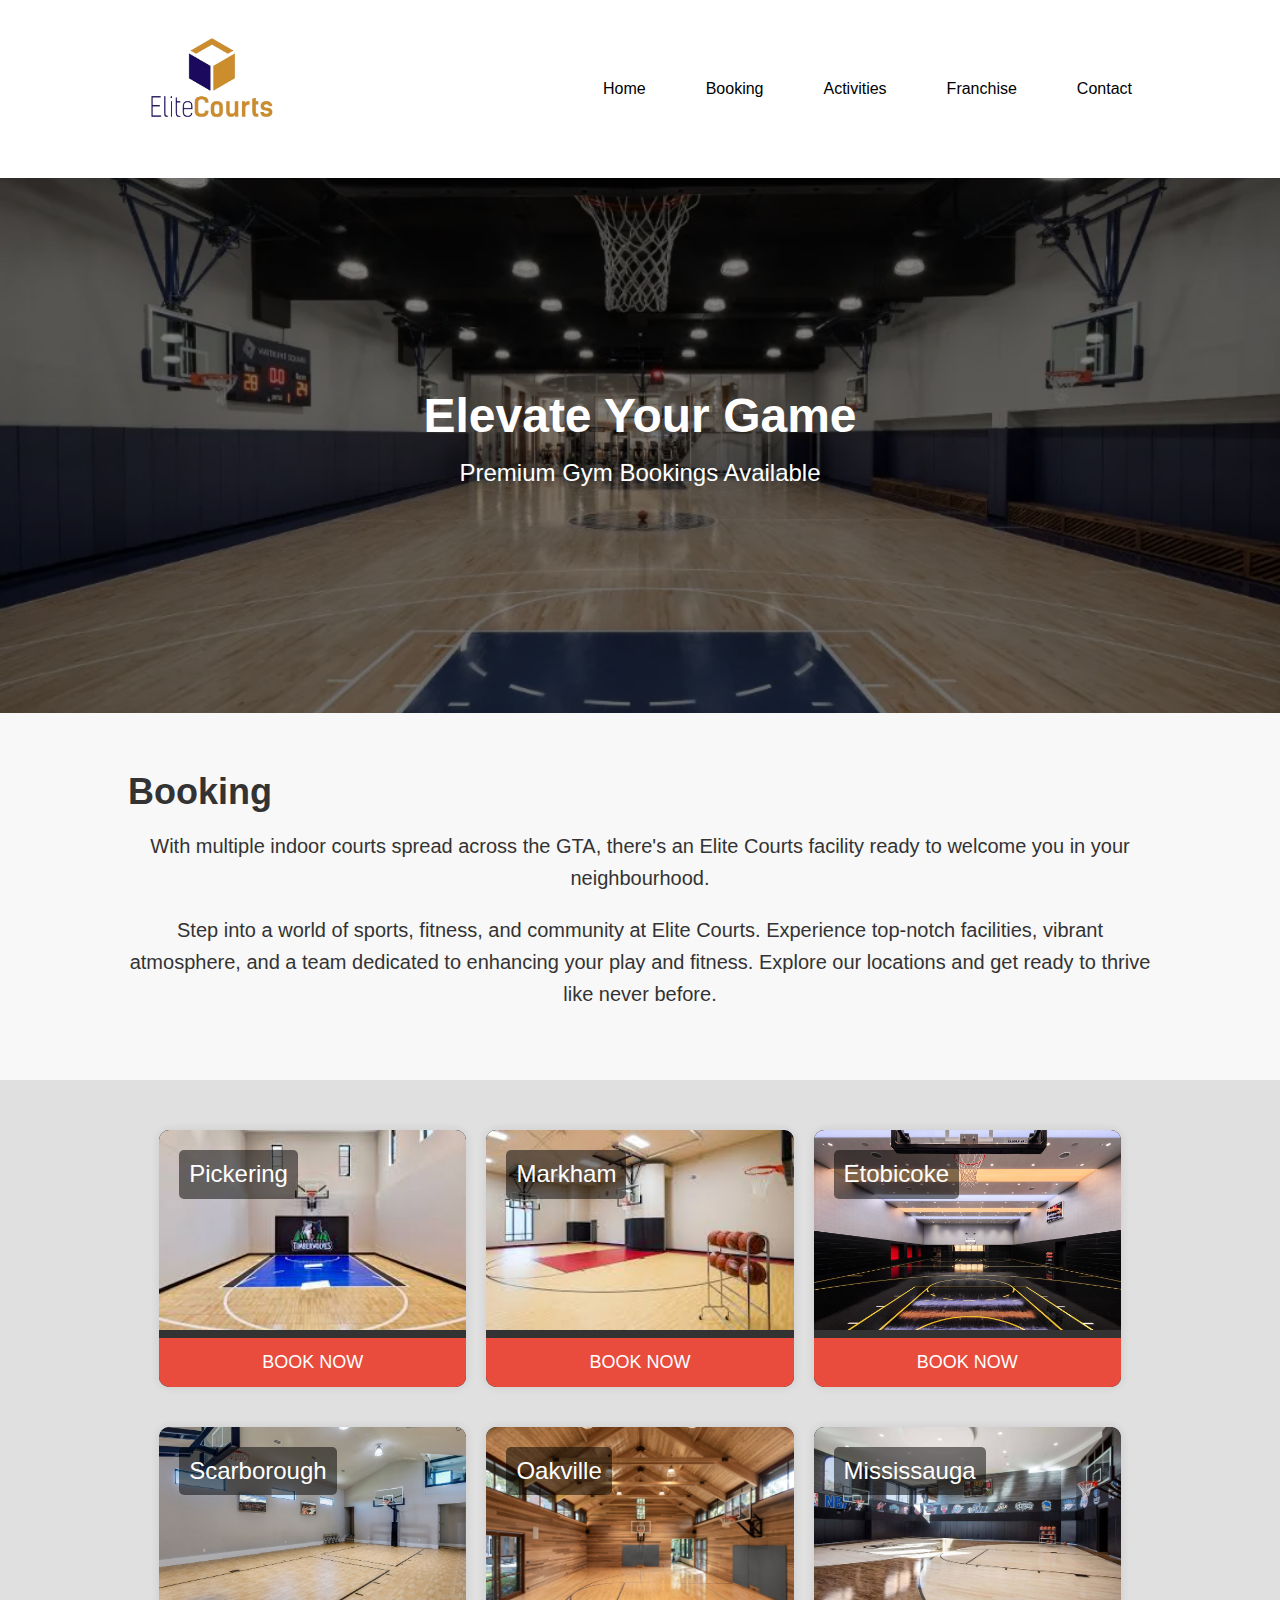
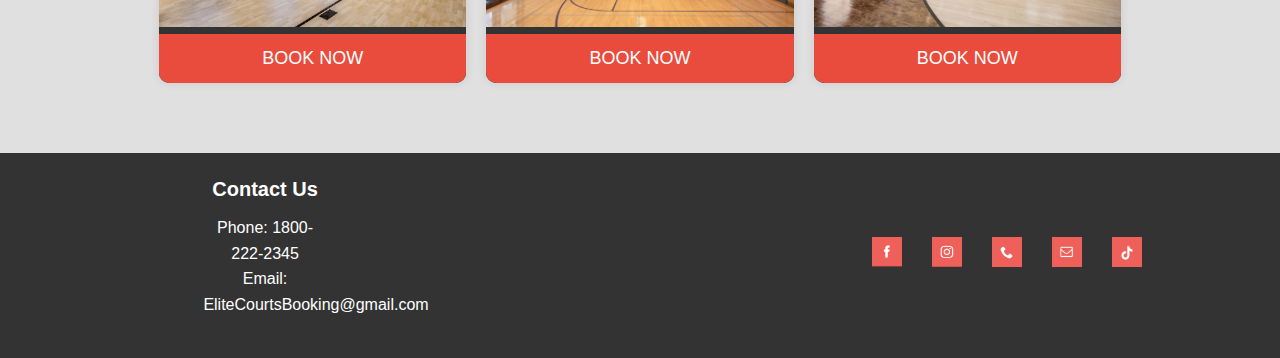
<file: booking.html>
<!DOCTYPE html>
<html lang="en">
<head>
    <meta charset="UTF-8">
    <meta name="viewport" content="width=device-width, initial-scale=1.0">
    <title>Booking - Elite Courts</title>
    <link rel="stylesheet" href="styles.css">
</head>
<body>
    <header>
        <div class="container">
            <div class="logo">
                <img src="assets/logo.png" alt="Elite Courts Logo">
            </div>
            <nav>
                <ul>
                    <li><a href="index.html">Home</a></li>
                    <li><a href="booking.html">Booking</a></li>
                    <li><a href="#">Activities</a></li>
                    <li><a href="#">Franchise</a></li>
                    <li><a href="#">Contact</a></li>
                </ul>
            </nav>
        </div>
    </header>
    
    <section class="hero-booking">
        <div class="overlay"></div>
        <div class="hero-content">
            <h1>Elevate Your Game</h1>
            <p>Premium Gym Bookings Available</p>
        </div>
    </section>

    <section class="booking-section">
        <div class="container">
            <h1>Booking</h1>
            <p>With multiple indoor courts spread across the GTA, there's an Elite Courts facility ready to welcome you in your neighbourhood.</p>
            <p>Step into a world of sports, fitness, and community at Elite Courts. Experience top-notch facilities, vibrant atmosphere, and a team dedicated to enhancing your play and fitness. Explore our locations and get ready to thrive like never before.</p>
        </div>
    </section>

    <section class="locations">
        <div class="container">
            <div class="location-item">
                <a href="location-details.html?location=pickering"><img src="assets/pickering.jpg" alt="Pickering"></a>
                <div class="location-name">Pickering</div>
                <a href="location-details.html?location=pickering" class="btn-book">BOOK NOW</a>
            </div>
            <div class="location-item">
                <a href="location-details.html?location=markham"><img src="assets/markham.jpg" alt="Markham"></a>
                <div class="location-name">Markham</div>
                <a href="location-details.html?location=markham" class="btn-book">BOOK NOW</a>
            </div>
            <div class="location-item">
                <a href="location-details.html?location=etobicoke"><img src="assets/etobicoke.jpg" alt="Etobicoke"></a>
                <div class="location-name">Etobicoke</div>
                <a href="location-details.html?location=etobicoke" class="btn-book">BOOK NOW</a>
            </div>
            <div class="location-item">
                <a href="location-details.html?location=scarborough"><img src="assets/scarborough.jpg" alt="Scarborough"></a>
                <div class="location-name">Scarborough</div>
                <a href="location-details.html?location=scarborough" class="btn-book">BOOK NOW</a>
            </div>
            <div class="location-item">
                <a href="location-details.html?location=oakville"><img src="assets/oakville.jpg" alt="Oakville"></a>
                <div class="location-name">Oakville</div>
                <a href="location-details.html?location=oakville" class="btn-book">BOOK NOW</a>
            </div>
            <div class="location-item">
                <a href="location-details.html?location=mississauga"><img src="assets/mississauga.jpg" alt="Mississauga"></a>
                <div class="location-name">Mississauga</div>
                <a href="location-details.html?location=mississauga" class="btn-book">BOOK NOW</a>
            </div>
        </div>
    </section>

    <footer>
        <div class="container">
            <div class="footer-info">
                <div>
                    <h4>Contact Us</h4>
                    <p>Phone: 1800-222-2345</p>
                    <p>Email: EliteCourtsBooking@gmail.com</p>
                </div>
            </div>
            <div class="social-media">
                <a href="#"><img src="assets/facebook-icon.png" alt="Facebook"></a>
                <a href="#"><img src="assets/instagram-icon.png" alt="Instagram"></a>
                <a href="#"><img src="assets/phone-icon.png" alt="Phone"></a>
                <a href="#"><img src="assets/email-icon.png" alt="Email"></a>
                <a href="#"><img src="assets/tiktok-icon.png" alt="Tiktok"></a>
            </div>
        </div>
    </footer>
</body>
</html>
</file>
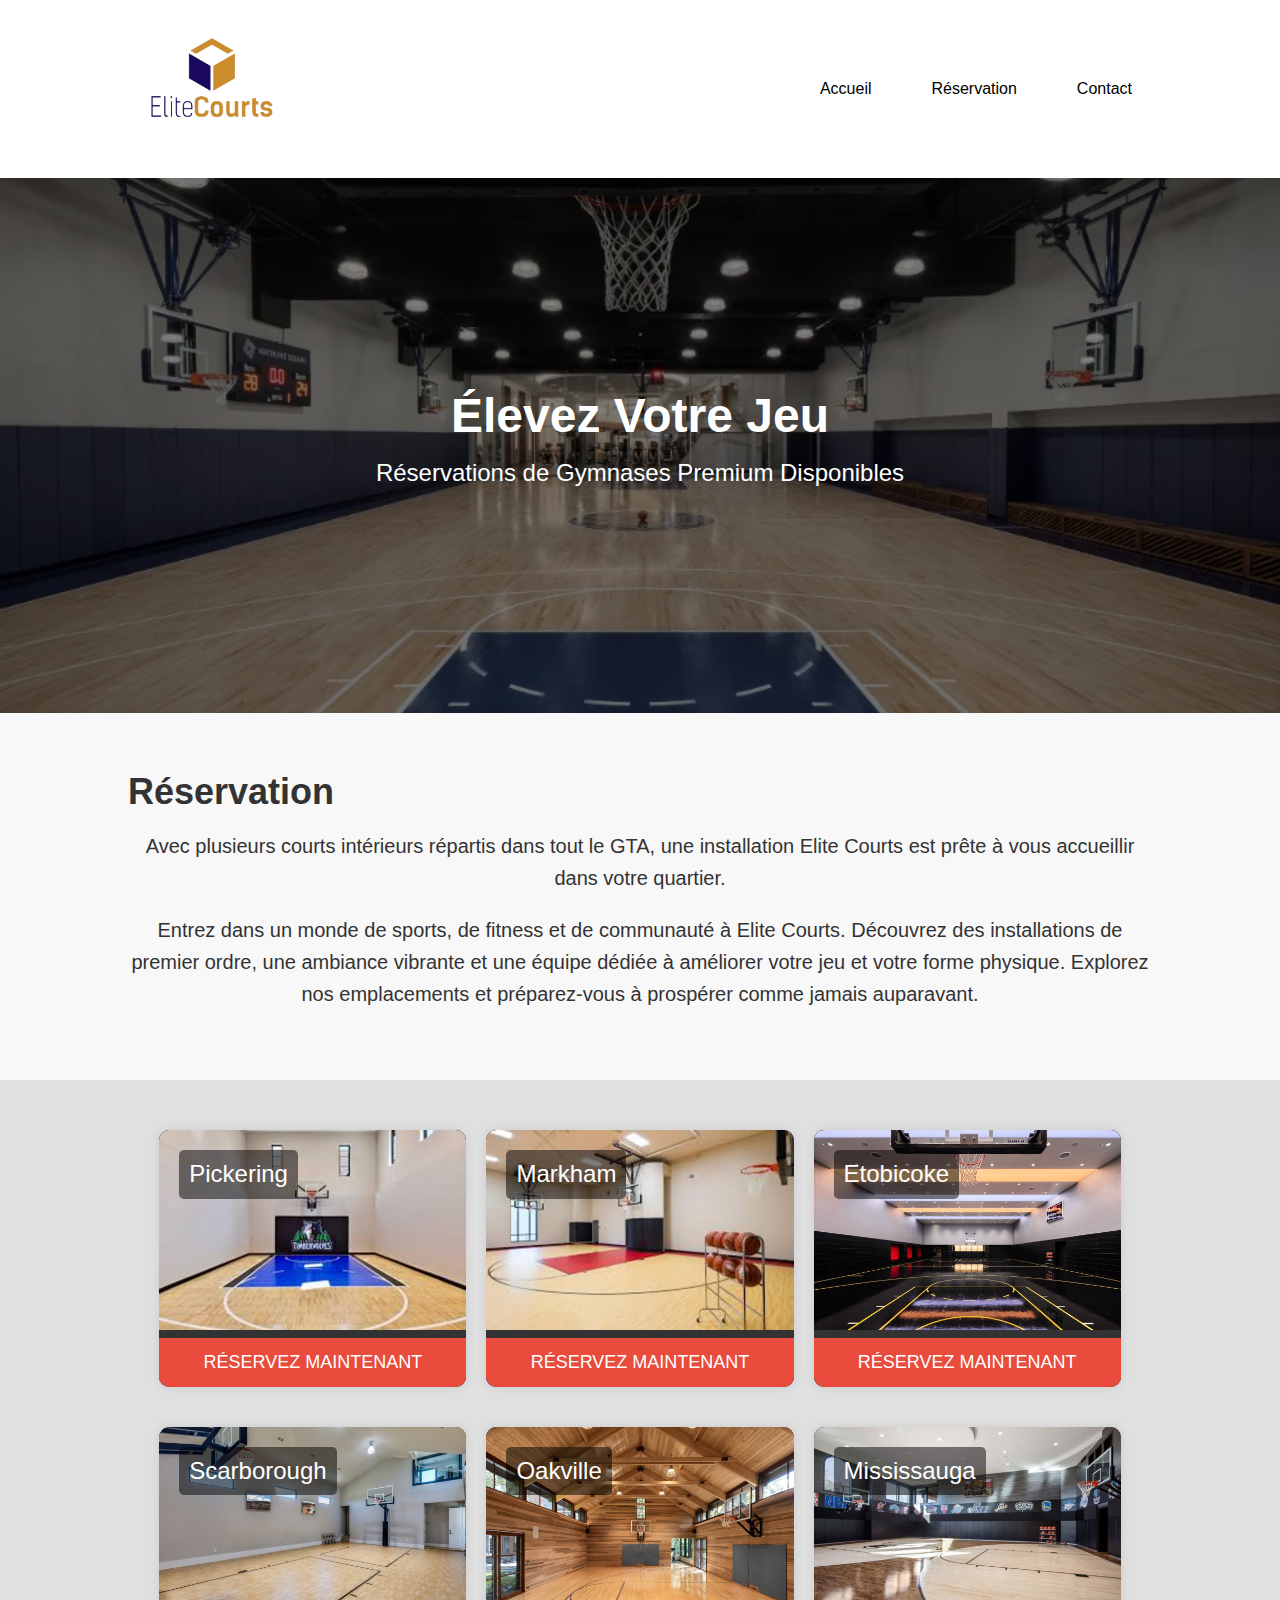
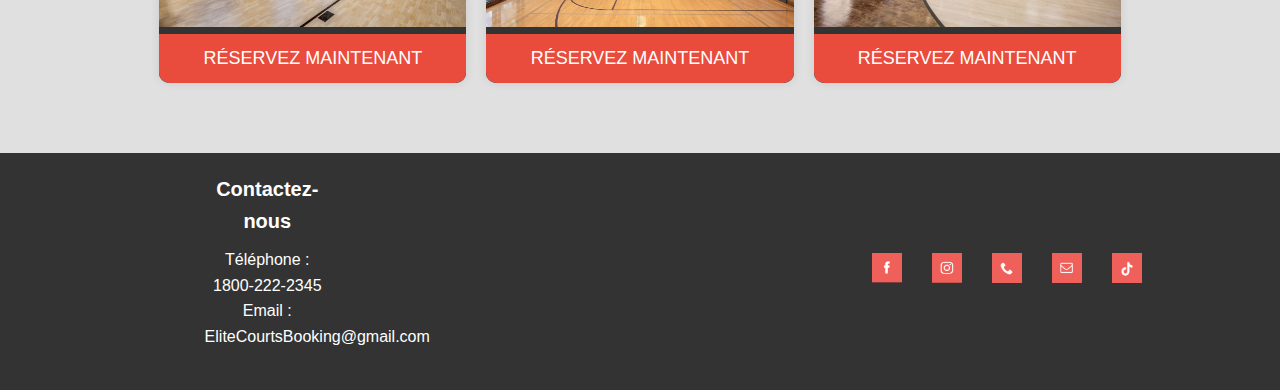
<file: booking_fr.html>
<!DOCTYPE html>
<html lang="fr">
<head>
    <meta charset="UTF-8">
    <meta name="viewport" content="width=device-width, initial-scale=1.0">
    <title>Réservation - Elite Courts</title>
    <link rel="stylesheet" href="styles.css">
</head>
<body>
    <header>
        <div class="container">
            <div class="logo">
                <img src="assets/logo.png" alt="Logo Elite Courts">
            </div>
            <nav>
                <ul>
                    <li><a href="index.html">Accueil</a></li>
                    <li><a href="booking.html">Réservation</a></li>
                    <li><a href="#">Contact</a></li>
                </ul>
            </nav>
        </div>
    </header>
    
    <section class="hero-booking">
        <div class="overlay"></div>
        <div class="hero-content">
            <h1>Élevez Votre Jeu</h1>
            <p>Réservations de Gymnases Premium Disponibles</p>
        </div>
    </section>

    <section class="booking-section">
        <div class="container">
            <h1>Réservation</h1>
            <p>Avec plusieurs courts intérieurs répartis dans tout le GTA, une installation Elite Courts est prête à vous accueillir dans votre quartier.</p>
            <p>Entrez dans un monde de sports, de fitness et de communauté à Elite Courts. Découvrez des installations de premier ordre, une ambiance vibrante et une équipe dédiée à améliorer votre jeu et votre forme physique. Explorez nos emplacements et préparez-vous à prospérer comme jamais auparavant.</p>
        </div>
    </section>

    <section class="locations">
        <div class="container">
            <div class="location-item">
                <a href="location-details.html?location=pickering"><img src="assets/pickering_.jpg" alt="Pickering"></a>
                <div class="location-name">Pickering</div>
                <a href="location-details.html?location=pickering" class="btn-book">RÉSERVEZ MAINTENANT</a>
            </div>
            <div class="location-item">
                <a href="location-details.html?location=markham"><img src="assets/markham_.jpg" alt="Markham"></a>
                <div class="location-name">Markham</div>
                <a href="location-details.html?location=markham" class="btn-book">RÉSERVEZ MAINTENANT</a>
            </div>
            <div class="location-item">
                <a href="location-details.html?location=etobicoke"><img src="assets/etobicoke_.jpg" alt="Etobicoke"></a>
                <div class="location-name">Etobicoke</div>
                <a href="location-details.html?location=etobicoke" class="btn-book">RÉSERVEZ MAINTENANT</a>
            </div>
            <div class="location-item">
                <a href="location-details.html?location=scarborough"><img src="assets/scarborough_.jpg" alt="Scarborough"></a>
                <div class="location-name">Scarborough</div>
                <a href="location-details.html?location=scarborough" class="btn-book">RÉSERVEZ MAINTENANT</a>
            </div>
            <div class="location-item">
                <a href="location-details.html?location=oakville"><img src="assets/oakville_.jpg" alt="Oakville"></a>
                <div class="location-name">Oakville</div>
                <a href="location-details.html?location=oakville" class="btn-book">RÉSERVEZ MAINTENANT</a>
            </div>
            <div class="location-item">
                <a href="location-details.html?location=mississauga"><img src="assets/mississauga_.jpg" alt="Mississauga"></a>
                <div class="location-name">Mississauga</div>
                <a href="location-details.html?location=mississauga" class="btn-book">RÉSERVEZ MAINTENANT</a>
            </div>
        </div>
    </section>

    <footer>
        <div class="container">
            <div class="footer-info">
                <div>
                    <h4>Contactez-nous</h4>
                    <p>Téléphone : 1800-222-2345</p>
                    <p>Email : EliteCourtsBooking@gmail.com</p>
                </div>
            </div>
            <div class="social-media">
                <a href="#"><img src="assets/facebook-icon.png" alt="Facebook"></a>
                <a href="#"><img src="assets/instagram-icon.png" alt="Instagram"></a>
                <a href="#"><img src="assets/phone-icon.png" alt="Téléphone"></a>
                <a href="#"><img src="assets/email-icon.png" alt="Email"></a>
                <a href="#"><img src="assets/tiktok-icon.png" alt="Tiktok"></a>
            </div>
        </div>
    </footer>
</body>
</html>
</file>
<file: styles.css>
/* Basic Reset */
* {
  margin: 0;
  padding: 0;
  box-sizing: border-box;
}

/* Body and Font Styles */
body {
  font-family: Arial, sans-serif;
  line-height: 1.6;
  color: #333;
}

.container {
  width: 80%;
  margin: 0 auto;
  display: flex;
  align-items: center;
  justify-content: space-between;
  flex-wrap: wrap;
}

/* Header */
header {
  background: #fff;
  color: #000;
  padding: 20px 0;
}

header .logo img {
  max-width: 200px; /* Adjusted the size of the logo */
}

header nav ul {
  list-style: none;
  display: flex;
  justify-content: space-around;
  width: 70%;
}

header nav ul li a {
  color: #000;
  text-decoration: none;
  padding: 10px 20px;
  font-size: 16px;
  transition: color 0.3s;
}

header nav ul li a:hover {
  color: #e94b3c;
}

/* Ensure the container is relative so absolute positioning works */
header .container {
  position: relative;
}

/* Style for the language selector */
.language-selector {
  position: relative;
  top: 50%;
  right: 20px;
  transform: translateY(-50%);
}

.language-selector button {
  background: none;
  border: none;
  font-size: 16px;
  cursor: pointer;
  color: #333;
  display: flex;
  align-items: end;
}

.language-selector button img {
  width: 20px; /* Adjust the size of the globe icon */
  height: 20px;
  margin-right: 5px;
}

/* Modal */
.modal {
  display: none;
  position: fixed;
  z-index: 1000;
  left: 0;
  top: 0;
  width: 100%;
  height: 100%;
  overflow: auto;
  background-color: rgba(0, 0, 0, 0.4);
  justify-content: center;
  align-items: center;
}

.modal-content {
  background-color: #fefefe;
  margin: 15% auto;
  padding: 20px;
  border: 1px solid #888;
  width: 80%;
  max-width: 300px;
  text-align: center;
  border-radius: 5px;
}

.close-btn {
  color: #aaa;
  float: right;
  font-size: 28px;
  font-weight: bold;
}

.close-btn:hover,
.close-btn:focus {
  color: black;
  text-decoration: none;
  cursor: pointer;
}

.lang-btn {
  background: #e94b3c;
  color: #fff;
  padding: 10px 20px;
  border: none;
  margin: 10px;
  cursor: pointer;
  border-radius: 5px;
  transition: background 0.3s;
}

.lang-btn:hover {
  background: #c43d30;
}

/* Hero Section */
.hero,
.hero-booking {
  position: relative;
  background: url("assets/basketball-court.jpg") no-repeat center center/cover;
  color: #fff;
  text-align: center;
  padding: 200px 0;
}

.hero-booking .overlay,
.hero .overlay {
  position: absolute;
  top: 0;
  left: 0;
  right: 0;
  bottom: 0;
  background: rgba(0, 0, 0, 0.5); /* Adjust opacity here */
  z-index: 1;
}

.hero-content {
  position: relative;
  z-index: 2;
}

.hero h1,
.hero-booking h1 {
  font-size: 48px;
}

.hero p,
.hero-booking p {
  font-size: 24px;
  margin-bottom: 20px;
}

.btn-primary {
  background: #e94b3c;
  color: #fff;
  padding: 10px 20px;
  text-decoration: none;
  font-size: 20px;
  border-radius: 25px;
  transition: background 0.3s;
}

.btn-primary:hover {
  background: #c43d30;
}

/* About Section */
.about {
  background: #333;
  color: #fff;
  padding: 50px 0;
  text-align: center;
}

.about p {
  font-size: 18px;
  margin: 0 auto;
  width: 80%;
}

/* Booking Section */
.booking-section {
  background: #f4f4f4;
  color: #333;
  padding: 50px 0;
  text-align: center;
}

.booking-section h1 {
  font-size: 36px;
  text-align: center;
  margin-bottom: 20px;
}

.booking-section p {
  font-size: 18px;
  margin-bottom: 20px;
}

/* Locations Section */
.locations {
  background: #e1e1e1;
  padding: 50px 0;
  text-align: center;
}

.locations .location-item {
  width: 30%;
  margin-bottom: 20px;
  position: relative;
  overflow: hidden;
  border-radius: 10px;
  background: #333;
  color: #fff;
}

.locations .location-item img {
  width: 100%;
  border-radius: 10px 10px 0 0;
  transition: transform 0.3s;
}

.locations .location-item:hover img {
  transform: scale(1.05);
}

.locations .location-name {
  position: absolute;
  top: 20px;
  left: 20px;
  color: white;
  font-size: 24px;
  background-color: rgba(0, 0, 0, 0.5);
  padding: 5px 10px;
  border-radius: 5px;
}

.locations .btn-book {
  display: block;
  width: 100%;
  text-align: center;
  background: #e94b3c;
  color: white;
  padding: 10px 0;
  text-decoration: none;
  font-size: 18px;
  border-radius: 0 0 10px 10px;
  transition: background 0.3s;
}

.locations .btn-book:hover {
  background: #c43d30;
}

/* Location Details Section */
.location-details {
  padding: 50px 0;
  width: 100%;
}

.location-details h1 {
  font-size: 36px;
  margin-bottom: 10px;
  text-align: center;
}

.location-details p {
  font-size: 18px;
  margin-bottom: 10px;
  text-align: center;
}

.location-details .btn-primary {
  display: block;
  width: 200px;
  text-align: center;
  margin: 0 auto 30px;
}

.large-image img {
  max-width: 100%;
  height: auto;
  margin-bottom: 10px;
  transition: transform 0.3s, opacity 0.3s;
}

.image-gallery {
  display: flex;
  justify-content: center;
  gap: 10px;
}

.gallery-image {
  width: 100px;
  cursor: pointer;
  border: 2px solid transparent;
  transition: border 0.3s;
}

.gallery-image:hover {
  border: 2px solid #E94B3C;
}

.location-info {
  width: 100%;
  text-align: center;
  margin-bottom: 30px;
}

.map iframe {
  width: 400%;
  height: 400px;
  border: 0;
}

.booking-form {
  padding: 50px 0;
  background: #f4f4f4;
}

.booking-form h2 {
  text-align: center;
  margin-bottom: 20px;
}

.booking-form form {
  width: 50%;
  margin: 0 auto;
  display: flex;
  flex-direction: column;
  gap: 15px;
}

.booking-form form input,
.booking-form form textarea,
.booking-form form select {
  padding: 10px;
  font-size: 16px;
  border: 1px solid #ccc;
  border-radius: 5px;
}

.booking-form form textarea {
  resize: none;
  height: 150px;
}

.booking-form form button {
  background: #e94b3c;
  color: #fff;
  border: none;
  padding: 15px;
  border-radius: 5px;
  cursor: pointer;
  transition: background 0.3s;
}

.booking-form form button:hover {
  background: #c43d30;
}

/* Date and Time Dropdown Styles */
.booking-form label {
  display: block;
  margin-top: 10px;
  font-size: 16px;
}

.booking-form select {
  width: 100%;
  padding: 10px;
  margin-top: 5px;
  font-size: 16px;
  border: 1px solid #ccc;
  border-radius: 5px;
  box-sizing: border-box;
}

/* Schedule Section */
.schedule {
  padding: 50px 0;
}

.schedule h2 {
  text-align: center;
  margin-bottom: 20px;
}

.schedule table {
  width: 100%;
  border-collapse: collapse;
  margin: 0 auto;
}

.schedule table th,
.schedule table td {
  padding: 10px;
  border: 1px solid #ddd;
  text-align: center;
}

.schedule table th {
  background: #333;
  color: white;
}

.schedule table td {
  background: #f9f9f9;
}

/* Footer */
footer {
  background: #000;
  color: #fff;
  padding: 50px 0;
  text-align: center;
}

footer .footer-info {
  display: flex;
  justify-content: space-around;
  margin-bottom: 20px;
}

footer .footer-info div {
  width: 45%; /* Adjusted the width */
}

footer h4 {
  font-size: 20px;
  margin-bottom: 10px;
}

footer p {
  font-size: 16px;
}

footer .social-media a img {
  width: 30px;
  margin: 0 10px;
  transition: transform 0.3s;
}

footer .social-media a img:hover {
  transform: scale(1.1);
}

/* Carousel Section */
.carousel {
  position: relative;
  width: 100%;
  height: 600px; /* Increased the height */
  overflow: hidden;
  margin-bottom: 30px;
}

.carousel-images {
  display: flex;
  transition: transform 0.5s ease-in-out;
}

.carousel-images img,
.carousel-images .carousel-item {
  min-width: 100%;
  height: 600px; /* Increased the height */
  object-fit: cover;
  text-decoration: none;
  color: inherit;
}

.carousel-video {
  min-width: 100%;
  display: flex;
  justify-content: center; /* Center the video */
  align-items: center; /* Center the video */
}

.carousel-video iframe {
  width: 100%;
  height: 600px; /* Increased the height */
}

.carousel-control {
  position: absolute;
  top: 50%;
  transform: translateY(-50%);
  background: rgba(0, 0, 0, 0.5);
  color: #fff;
  border: none;
  padding: 30px; /* Increased padding */
  cursor: pointer;
  font-size: 36px; /* Increased font size */
  z-index: 10;
}

.carousel-control.prev {
  left: 20px;
}

.carousel-control.next {
  right: 20px;
}

/* Features section styles */
.features {
  background: #eaeaea;
  padding: 50px 0;
}

.feature-container {
  display: flex;
  gap: 20px;
  justify-content: space-between;
}

.feature {
  flex: 1;
  background: #fff;
  padding: 20px;
  text-align: center;
  border-radius: 5px;
  box-shadow: 0 0 10px rgba(0, 0, 0, 0.1);
}

.feature img {
  width: 50px;
  margin-bottom: 10px;
}

.feature h2 {
  font-size: 24px;
  margin-bottom: 10px;
}

.feature p {
  font-size: 16px;
  color: #555;
}

/* Info Section */
.info {
  background: #000;
  color: #fff;
  padding: 50px 0;
  text-align: center;
}

.info .info-item {
  width: 22%;
  margin: 20px 0;
  text-align: center;
}

.info .info-item img {
  width: 50px;
  margin-bottom: 10px;
}

.info h3 {
  font-size: 20px;
  margin-bottom: 10px;
}

.info p {
  font-size: 16px;
  line-height: 1.5;
}

/* Reviews Section */
.reviews {
  padding: 50px 0;
  text-align: center;
}

.reviews h2 {
  font-size: 24px;
  margin-bottom: 20px;
}

.reviews-container {
  display: flex;
  justify-content: space-around;
  align-items: flex-start;
}

.reviews-container .review-summary {
  width: 60%;
  padding: 20px;
  background: #fff;
  border-radius: 5px;
  box-shadow: 0 0 10px rgba(0, 0, 0, 0.1);
}

.reviews-container .write-review {
  width: 35%;
  padding: 20px;
  background: #fff;
  border-radius: 5px;
  box-shadow: 0 0 10px rgba(0, 0, 0, 0.1);
}

.reviews-container .write-review form textarea {
  width: 100%;
  height: 100px;
  padding: 10px;
  margin-bottom: 10px;
}

.reviews-container .write-review form button {
  background: #e94b3c;
  color: #fff;
  border: none;
  padding: 10px 20px;
  border-radius: 5px;
  cursor: pointer;
  transition: background 0.3s;
}

.reviews-container .write-review form button:hover {
  background: #c43d30;
}

.review-summary p {
  position: relative;
  padding-right: 30px; /* Adjust to provide space for the delete button */
}

.review-summary p .remove-review {
  position: absolute;
  top: 0;
  right: 0;
  background: red;
  color: white;
  border: none;
  cursor: pointer;
  padding: 5px 10px;
  border-radius: 50%;
  font-size: 14px;
}

/* Other CSS styles for the page */
.container {
  width: 80%;
  margin: 0 auto;
}

header {
  display: flex;
  justify-content: space-between;
  align-items: center;
  padding: 10px 0;
}

.logo img {
  height: 150px; /* Adjust the size of the logo */
}

nav ul {
  list-style: none;
  display: flex;
  gap: 20px;
}

nav a {
  text-decoration: none;
  color: #333;
  font-size: 16px;
}

.hero {
  position: relative;
  height: 400px;
  background: url("assets/hero.jpg") no-repeat center center/cover;
  display: flex;
  justify-content: center;
  align-items: center;
  text-align: center;
  color: white;
}

.hero .overlay {
  position: absolute;
  top: 0;
  left: 0;
  width: 100%;
  height: 100%;
  background: rgba(0, 0, 0, 0.5);
}

.hero-content {
  position: relative;
  z-index: 1;
}

.hero h1 {
  font-size: 48px;
  margin-bottom: 20px;
}

.hero p {
  font-size: 24px;
  margin-bottom: 20px;
}

.btn-primary {
  background: #e94b3c;
  color: white;
  padding: 10px 20px;
  text-decoration: none;
  border-radius: 5px;
  transition: background 0.3s;
}

.btn-primary:hover {
  background: #c43d30;
}

.about {
  padding: 50px 0;
  text-align: center;
}

.about h2 {
  font-size: 32px;
  margin-bottom: 20px;
}

.about p {
  font-size: 18px;
  line-height: 1.5;
  margin-bottom: 20px;
}

.booking-section {
  background: #f8f8f8;
  padding: 50px 0;
  text-align: center;
}

.booking-section h1 {
  font-size: 36px;
  margin-bottom: 10px;
}

.booking-section p {
  font-size: 20px;
  margin-bottom: 20px;
}

.locations {
  background: #e0e0e0;
  padding: 50px 0;
}

.locations .container {
  display: flex;
  flex-wrap: wrap;
  gap: 20px;
  justify-content: center;
}

.location-item {
  background: white;
  border-radius: 5px;
  overflow: hidden;
  width: calc(33.333% - 20px);
  box-shadow: 0 0 10px rgba(0, 0, 0, 0.1);
}

.location-item img {
  width: 100%;
  height: 200px;
  object-fit: cover;
}

.location-name {
  font-size: 20px;
  padding: 10px;
  text-align: center;
}

.btn-book {
  background: #e94b3c;
  color: white;
  display: block;
  text-align: center;
  padding: 10px;
  text-decoration: none;
  transition: background 0.3s;
}

.btn-book:hover {
  background: #c43d30;
}

footer {
  background: #333;
  color: white;
  padding: 20px 0;
  text-align: center;
}

.footer-info {
  display: flex;
  justify-content: space-around;
  margin-bottom: 20px;
}

.social-media {
  display: flex;
  gap: 10px;
}

.social-media a img {
  width: 30px;
  height: 30px;
}
</file>
